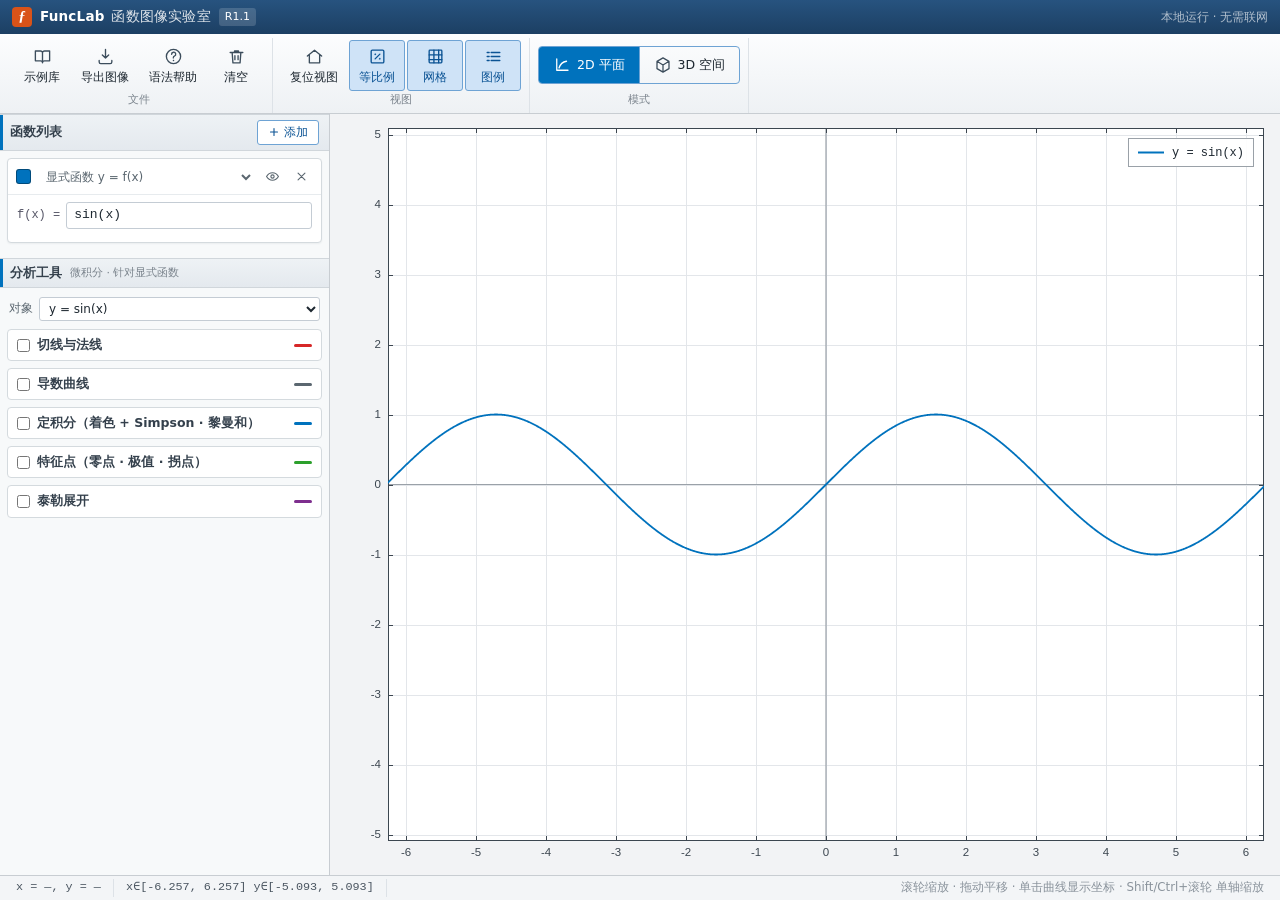
<file: index.html>
<!DOCTYPE html>
<html lang="zh-CN">
<head>
<meta charset="UTF-8">
<meta name="viewport" content="width=device-width, initial-scale=1">
<title>FuncLab · 函数图像实验室</title>
<link rel="icon" href="data:image/svg+xml,%3Csvg%20xmlns='http://www.w3.org/2000/svg'%20viewBox='0%200%2032%2032'%3E%3Crect%20width='32'%20height='32'%20rx='6'%20fill='%23D95319'/%3E%3Ctext%20x='16'%20y='23'%20font-size='20'%20font-family='Georgia'%20font-style='italic'%20text-anchor='middle'%20fill='white'%3Ef%3C/text%3E%3C/svg%3E">
<link rel="stylesheet" href="css/styles.css">
</head>
<body>
<div id="app">

  <!-- ======================= 标题栏 ======================= -->
  <header class="app-header">
    <span class="logo" aria-hidden="true">ƒ</span>
    <span class="app-title">FuncLab <span class="app-subtitle">函数图像实验室</span></span>
    <span class="app-ver">R1.1</span>
    <span class="flex-spacer"></span>
    <span class="app-note">本地运行 · 无需联网</span>
  </header>

  <!-- ======================= 工具条（Ribbon） ======================= -->
  <nav id="ribbon" aria-label="工具条">
    <div class="ribbon-group">
      <div class="ribbon-group-buttons">
        <button class="rbtn" id="btn-examples" title="打开示例库：高等数学经典图像">
          <span class="rbtn-icon"><svg viewBox="0 0 24 24"><path d="M3 5h6.5A2.5 2.5 0 0 1 12 7.5V20a2.5 2.5 0 0 0-2.5-2.5H3zM21 5h-6.5A2.5 2.5 0 0 0 12 7.5V20a2.5 2.5 0 0 1 2.5-2.5H21z"/></svg></span>
          <span class="rbtn-label">示例库</span>
        </button>
        <button class="rbtn" id="btn-export" title="将当前图像导出为 PNG">
          <span class="rbtn-icon"><svg viewBox="0 0 24 24"><path d="M12 3v11m0 0l-4-4m4 4l4-4M4 17v2a2 2 0 0 0 2 2h12a2 2 0 0 0 2-2v-2"/></svg></span>
          <span class="rbtn-label">导出图像</span>
        </button>
        <button class="rbtn" id="btn-help" title="表达式语法与使用说明">
          <span class="rbtn-icon"><svg viewBox="0 0 24 24"><circle cx="12" cy="12" r="9"/><path d="M9.6 9.2a2.6 2.6 0 1 1 3.5 2.4c-.8.3-1.3 1-1.3 1.9v.3M11.9 17h.2"/></svg></span>
          <span class="rbtn-label">语法帮助</span>
        </button>
        <button class="rbtn" id="btn-clear" title="清空全部函数并重置视图">
          <span class="rbtn-icon"><svg viewBox="0 0 24 24"><path d="M4 7h16M9.5 7V5h5v2M6.5 7l1 13h9l1-13M10 11v5m4-5v5"/></svg></span>
          <span class="rbtn-label">清空</span>
        </button>
      </div>
      <div class="ribbon-group-label">文件</div>
    </div>

    <div class="ribbon-group">
      <div class="ribbon-group-buttons">
        <button class="rbtn" id="btn-home" title="复位视图到初始范围">
          <span class="rbtn-icon"><svg viewBox="0 0 24 24"><path d="M3 11.5L12 4l9 7.5M5.5 9.8V20h13V9.8"/></svg></span>
          <span class="rbtn-label">复位视图</span>
        </button>
        <button class="rbtn toggle" id="btn-equal" title="X/Y 轴等比例（圆看起来才是圆）" aria-pressed="true">
          <span class="rbtn-icon"><svg viewBox="0 0 24 24"><rect x="4" y="4" width="16" height="16" rx="1.5"/><path d="M9 15l6-6M9 9.5V9h.5M15 14.5v.5h-.5"/></svg></span>
          <span class="rbtn-label">等比例</span>
        </button>
        <button class="rbtn toggle" id="btn-grid" title="显示/隐藏网格" aria-pressed="true">
          <span class="rbtn-icon"><svg viewBox="0 0 24 24"><rect x="4" y="4" width="16" height="16" rx="1"/><path d="M10 4v16M16 4v16M4 10h16M4 16h16"/></svg></span>
          <span class="rbtn-label">网格</span>
        </button>
        <button class="rbtn toggle" id="btn-legend" title="显示/隐藏图例" aria-pressed="true">
          <span class="rbtn-icon"><svg viewBox="0 0 24 24"><path d="M9 7h11M9 12h11M9 17h11M4 7h2.5M4 12h2.5M4 17h2.5"/></svg></span>
          <span class="rbtn-label">图例</span>
        </button>
      </div>
      <div class="ribbon-group-label">视图</div>
    </div>

    <div class="ribbon-group">
      <div class="ribbon-group-buttons">
        <div class="mode-switch" role="tablist" aria-label="绘图模式">
          <button class="mode-btn active" id="mode-2d" role="tab" aria-selected="true" title="二维平面绘图">
            <span class="rbtn-icon"><svg viewBox="0 0 24 24"><path d="M5 4v15h15M8 16c1.5-5 4-8 10-9"/></svg></span>
            2D 平面
          </button>
          <button class="mode-btn" id="mode-3d" role="tab" aria-selected="false" title="三维空间绘图（曲面与空间曲线）">
            <span class="rbtn-icon"><svg viewBox="0 0 24 24"><path d="M12 2.5l8 4.6v9.8l-8 4.6-8-4.6V7.1zM12 12l8-4.9M12 12L4 7.1M12 12v9.5"/></svg></span>
            3D 空间
          </button>
        </div>
      </div>
      <div class="ribbon-group-label">模式</div>
    </div>
  </nav>

  <!-- ======================= 主区域 ======================= -->
  <main id="main">
    <!-- 左侧：函数列表 + 分析工具 -->
    <aside id="sidebar">
      <div class="side-section-head">
        <span class="head-title">函数列表</span>
        <span class="flex-spacer"></span>
        <div class="add-wrap">
          <button class="btn-add" id="btn-add-fn" title="添加函数">
            <svg viewBox="0 0 24 24"><path d="M12 5v14M5 12h14"/></svg> 添加
          </button>
          <div class="add-menu hidden" id="add-menu"></div>
        </div>
      </div>
      <div id="fn-list"></div>

      <div class="side-section-head">
        <span class="head-title">分析工具</span>
        <span class="head-hint">微积分 · 针对显式函数</span>
      </div>
      <div id="tools-panel"></div>
    </aside>

    <!-- 右侧：绘图区 -->
    <section id="plot-wrap">
      <canvas id="plot-canvas"></canvas>
    </section>
  </main>

  <!-- ======================= 状态栏 ======================= -->
  <footer id="statusbar">
    <span class="sb-item" id="sb-coords">x = —, y = —</span>
    <span class="sb-item" id="sb-view"></span>
    <span class="flex-spacer"></span>
    <span class="sb-item sb-hint" id="sb-hint">滚轮缩放 · 拖动平移 · 单击曲线显示坐标 · Shift/Ctrl+滚轮 单轴缩放</span>
  </footer>
</div>

<!-- ======================= 示例库对话框 ======================= -->
<div class="modal-mask hidden" id="modal-examples">
  <div class="modal modal-examples" role="dialog" aria-label="示例库">
    <div class="modal-head">
      <span>示例库 — 高等数学经典图像</span>
      <button class="modal-close" data-close title="关闭">×</button>
    </div>
    <div class="modal-body examples-body">
      <div class="ex-cats" id="ex-cats"></div>
      <div class="ex-items" id="ex-items"></div>
    </div>
  </div>
</div>

<!-- ======================= 语法帮助对话框 ======================= -->
<div class="modal-mask hidden" id="modal-help">
  <div class="modal modal-help" role="dialog" aria-label="语法帮助">
    <div class="modal-head">
      <span>表达式语法与使用说明</span>
      <button class="modal-close" data-close title="关闭">×</button>
    </div>
    <div class="modal-body help-body">

      <h3>绘图类型</h3>
      <table>
        <tr><th>类型</th><th>输入</th><th>示例</th></tr>
        <tr><td>显式函数</td><td>y = f(x)</td><td><code>sin(x)/x</code>，<code>e^(-x^2)</code></td></tr>
        <tr><td>参数方程</td><td>x(t), y(t) 与 t 范围</td><td>摆线 <code>x = t - sin(t)</code>，<code>y = 1 - cos(t)</code></td></tr>
        <tr><td>极坐标</td><td>r(θ) 与 θ 范围</td><td>心形线 <code>2(1 + cos(θ))</code>（变量可写 θ / theta / t）</td></tr>
        <tr><td>隐函数</td><td>F(x, y) = 0 或直接写等式</td><td><code>x^2 + y^2 = 4</code>，<code>x^3 + y^3 - 3x*y = 0</code></td></tr>
        <tr><td>数列</td><td>a(n) 与 n 范围</td><td><code>(1 + 1/n)^n</code></td></tr>
        <tr><td>级数部分和</td><td>通项 uₙ(x)（含 n，可含 x）与 n 范围</td><td><code>x^n/n!</code> → 部分和逼近 e^x，拖动/播放 N</td></tr>
        <tr><td>方向场</td><td>y′ = f(x, y)，可选初值点</td><td><code>x - y</code>，过 (0, 0) 自动画积分曲线（RK4）</td></tr>
        <tr><td>向量场</td><td>P(x, y) 与 Q(x, y)</td><td>旋转场 <code>P = -y</code>，<code>Q = x</code></td></tr>
        <tr><td>梯度场</td><td>f(x, y)，自动求 ∇f 并叠加等值线</td><td><code>x^2 + y^2</code>（箭头与等值线处处正交）</td></tr>
        <tr><td>三维曲面</td><td>z = f(x, y) 与 x、y 范围</td><td>马鞍面 <code>(x^2 - y^2)/4</code></td></tr>
        <tr><td>空间曲线</td><td>x(t), y(t), z(t)</td><td>螺旋线 <code>2cos(t), 2sin(t), t/3</code></td></tr>
      </table>

      <h3>参数滑块</h3>
      <p>表达式中可直接使用未定义的<b>单字母参数</b>（如 <code>a·sin(b·x)</code> 中的 a、b），
      函数卡片会自动生成对应滑块：拖动实时改变图像，点 ▶ 在范围内往返动画。
      参数适用于所有绘图类型（显式、极坐标、隐函数、曲面……），切线、泰勒展开等分析工具也会代入当前参数值。
      注意：连写 <code>ab</code> 按 a·b 理解；<code>sinx</code> 这类疑似函数拼写会提示改成 <code>sin(x)</code>。</p>

      <h3>运算符</h3>
      <table>
        <tr><th>写法</th><th>含义</th></tr>
        <tr><td><code>+ - * /</code></td><td>四则运算</td></tr>
        <tr><td><code>^</code> 或 <code>**</code></td><td>乘方（右结合，<code>-x^2</code> 按 <code>-(x^2)</code> 理解）</td></tr>
        <tr><td><code>!</code></td><td>阶乘（非整数按 Γ 函数计算）</td></tr>
        <tr><td>省略乘号</td><td><code>2x</code>、<code>3sin(x)</code>、<code>(x+1)(x-1)</code>、<code>xy</code> 均可</td></tr>
      </table>

      <h3>函数库</h3>
      <table>
        <tr><th>类别</th><th>函数</th></tr>
        <tr><td>三角</td><td>sin cos tan cot sec csc</td></tr>
        <tr><td>反三角</td><td>asin acos atan（也可写 arcsin / arccos / arctan）、atan2(y,x)</td></tr>
        <tr><td>双曲</td><td>sinh cosh tanh asinh acosh atanh</td></tr>
        <tr><td>指数对数</td><td>exp、ln、log（=ln）、lg（=log10）、log2、log10</td></tr>
        <tr><td>幂与取整</td><td>sqrt cbrt abs sign floor ceil round</td></tr>
        <tr><td>其他</td><td>min(a,b) max(a,b) mod(a,b) gamma(x)</td></tr>
        <tr><td>常量</td><td>pi（或 π）、e</td></tr>
      </table>

      <h3>交互操作</h3>
      <table>
        <tr><td>滚轮</td><td>以鼠标为中心缩放；Shift+滚轮 仅缩放 X 轴，Ctrl+滚轮 仅缩放 Y 轴</td></tr>
        <tr><td>拖动</td><td>2D 平移视图；3D 旋转视角</td></tr>
        <tr><td>单击曲线</td><td>显示该点坐标（数据提示），点击空白处取消</td></tr>
        <tr><td>等比例</td><td>开启后 X/Y 单位长度相同，圆和双纽线等图形不变形</td></tr>
      </table>

      <h3>分析工具说明</h3>
      <p>分析工具针对「显式函数 y = f(x)」：切线/法线、导数曲线（f′、f″，符号求导）、
      定积分（区域着色 + Simpson 数值积分，可叠加<b>黎曼和矩形</b>：左/中/右端点取样，拖动或播放 n 观察矩形和逼近定积分）、
      泰勒展开（在 x₀ 处展开到指定阶数并叠加图像）、
      <b>特征点</b>（自动标注可见范围内的零点 ○、极大 ▲、极小 ▼、拐点 ◆，并列出坐标）。</p>
      <p class="dim">提示：所有计算在本页面内完成，刷新后函数列表自动恢复（保存在浏览器本地）。</p>
    </div>
  </div>
</div>

<!-- 数学核心层 -->
<script src="js/core/runtime.js"></script>
<script src="js/core/parser.js"></script>
<script src="js/core/compile.js"></script>
<script src="js/core/derivative.js"></script>
<script src="js/core/calculus.js"></script>
<!-- 渲染层 -->
<script src="js/plot/viewport.js"></script>
<script src="js/plot/axes.js"></script>
<script src="js/plot/curves2d.js"></script>
<script src="js/plot/implicit.js"></script>
<script src="js/plot/fields.js"></script>
<script src="js/plot/surface3d.js"></script>
<script src="js/plot/plotter.js"></script>
<!-- 应用层 -->
<script src="js/app/examples.js"></script>
<script src="js/app/state.js"></script>
<script src="js/app/tools.js"></script>
<script src="js/app/panel.js"></script>
<script src="js/app/main.js"></script>
</body>
</html>
</file>
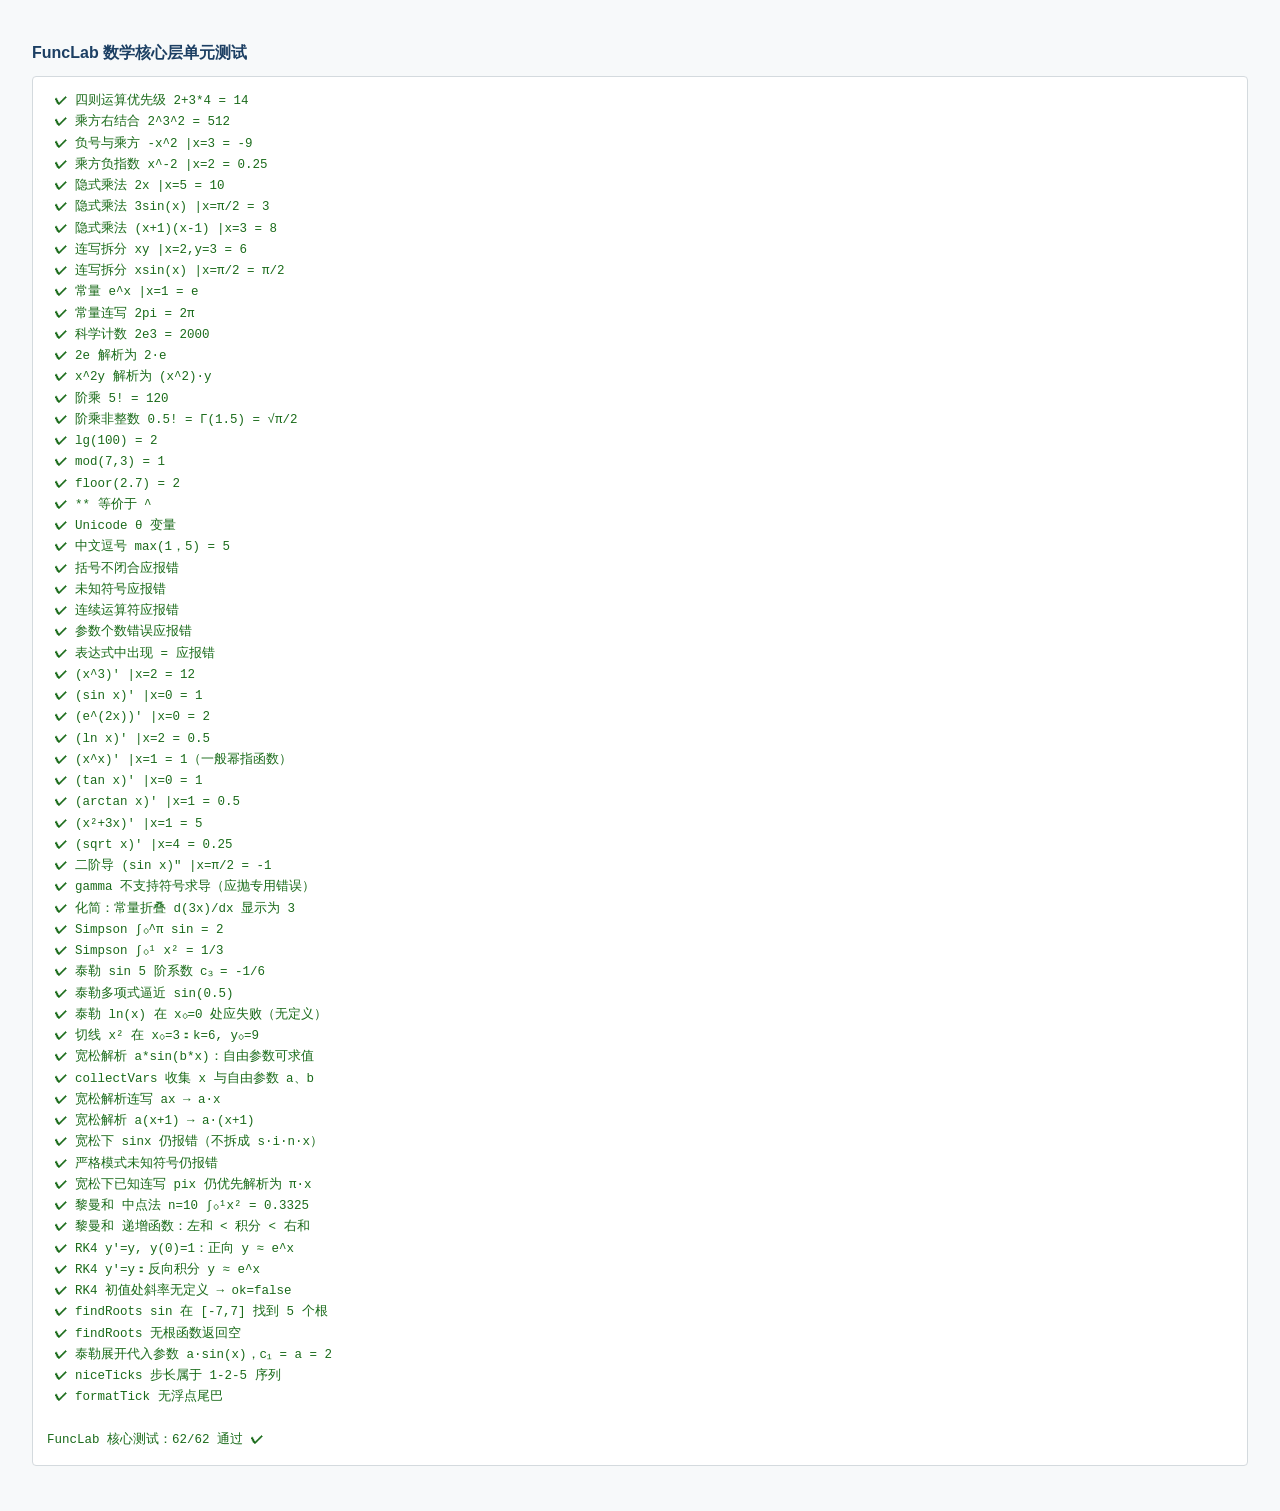
<file: tests/run-tests.html>
<!DOCTYPE html>
<html lang="zh-CN">
<head>
<meta charset="UTF-8">
<title>FuncLab 核心测试</title>
<style>
  body { font-family: Consolas, monospace; background: #f7f9fa; padding: 24px; }
  h1 { font: 600 16px "Segoe UI", "Microsoft YaHei", sans-serif; color: #1c3f63; }
  pre { background: #fff; border: 1px solid #d4dade; border-radius: 4px; padding: 14px; font-size: 12.5px; line-height: 1.7; }
</style>
</head>
<body>
<h1>FuncLab 数学核心层单元测试</h1>
<pre id="out">运行中…</pre>
<script src="../js/core/runtime.js"></script>
<script src="../js/core/parser.js"></script>
<script src="../js/core/compile.js"></script>
<script src="../js/core/derivative.js"></script>
<script src="../js/core/calculus.js"></script>
<script src="../js/plot/viewport.js"></script>
<script src="core.test.js"></script>
</body>
</html>
</file>
<file: css/styles.css>
/* ============================================================
   FuncLab 样式表 — 复刻 MATLAB 风格的工程软件界面
   结构：变量 → 全局 → 标题栏 → Ribbon 工具条 → 主区域 →
        侧栏（函数卡片/分析工具）→ 状态栏 → 对话框 → 滚动条
   ============================================================ */

:root {
  /* MATLAB 经典曲线七色（plot 默认色序） */
  --ml-blue:   #0072BD;
  --ml-orange: #D95319;
  --ml-yellow: #EDB120;
  --ml-purple: #7E2F8E;
  --ml-green:  #77AC30;
  --ml-cyan:   #4DBEEE;
  --ml-red:    #A2142F;

  /* 界面铬色（工具条/面板的工程灰） */
  --chrome-bg:        #f3f5f7;
  --chrome-bg-deep:   #e9edf0;
  --chrome-border:    #c8cdd2;
  --panel-bg:         #f7f9fa;
  --card-bg:          #ffffff;
  --card-border:      #d4dade;
  --accent:           #0072BD;
  --accent-deep:      #0b5394;
  --text-main:        #1d2730;
  --text-second:      #5b6770;
  --text-dim:         #7a838c;
  --hover-bg:         #e3eefb;
  --hover-border:     #a8c8e8;
  --active-bg:        #cfe3f7;
  --active-border:    #6ea3d4;
  --error:            #c62828;

  --font-ui:   13px/1.45 "Segoe UI", "Microsoft YaHei", system-ui, sans-serif;
  --font-mono: "Consolas", "Cascadia Mono", "Courier New", monospace;
}

/* ---------------- 全局 ---------------- */
* { box-sizing: border-box; margin: 0; padding: 0; }

html, body { height: 100%; overflow: hidden; }

body {
  font: var(--font-ui);
  color: var(--text-main);
  background: var(--chrome-bg);
  user-select: none;
}

#app {
  height: 100%;
  display: grid;
  grid-template-rows: 34px auto 1fr 25px;
}

.flex-spacer { flex: 1; }
.hidden { display: none !important; }

button { font: inherit; color: inherit; background: none; border: none; cursor: pointer; }
button:focus-visible, input:focus-visible, select:focus-visible {
  outline: 2px solid var(--accent);
  outline-offset: 1px;
}

input, select { font: inherit; color: var(--text-main); }

@media (prefers-reduced-motion: reduce) {
  * { transition: none !important; animation: none !important; }
}

/* ---------------- 标题栏 ---------------- */
.app-header {
  display: flex;
  align-items: center;
  gap: 8px;
  padding: 0 12px;
  background: linear-gradient(#27537f, #1c3f63);
  color: #fff;
}

.logo {
  width: 20px; height: 20px;
  display: inline-flex; align-items: center; justify-content: center;
  background: var(--ml-orange);
  border-radius: 4px;
  font: italic bold 15px Georgia, serif;
  padding-bottom: 2px;
}

.app-title { font-size: 13.5px; font-weight: 600; letter-spacing: .2px; }
.app-subtitle { font-weight: 400; opacity: .85; margin-left: 2px; }
.app-ver {
  font-size: 11px;
  background: rgba(255,255,255,.16);
  border-radius: 3px;
  padding: 1px 6px;
}
.app-note { font-size: 11.5px; opacity: .65; }

/* ---------------- Ribbon 工具条 ---------------- */
#ribbon {
  display: flex;
  align-items: stretch;
  background: linear-gradient(#fcfdfe, #eef1f4);
  border-bottom: 1px solid var(--chrome-border);
  padding: 4px 6px 0;
  min-height: 78px;
}

.ribbon-group {
  display: flex;
  flex-direction: column;
  padding: 2px 8px;
  border-right: 1px solid #dde2e7;
}

.ribbon-group-buttons { display: flex; gap: 2px; flex: 1; align-items: center; }

.ribbon-group-label {
  text-align: center;
  font-size: 11px;
  color: var(--text-dim);
  padding: 1px 0 3px;
}

.rbtn {
  display: flex;
  flex-direction: column;
  align-items: center;
  gap: 3px;
  min-width: 56px;
  padding: 6px 8px 4px;
  border: 1px solid transparent;
  border-radius: 3px;
  color: var(--text-main);
  transition: background-color .15s, border-color .15s;
}

.rbtn:hover { background: var(--hover-bg); border-color: var(--hover-border); }
.rbtn:active { background: var(--active-bg); }

.rbtn.toggle[aria-pressed="true"] {
  background: var(--active-bg);
  border-color: var(--active-border);
  color: var(--accent-deep);
}

.rbtn-icon svg {
  width: 19px; height: 19px;
  fill: none;
  stroke: currentColor;
  stroke-width: 1.7;
  stroke-linecap: round;
  stroke-linejoin: round;
  display: block;
  color: #3c4d5c;
}
.rbtn.toggle[aria-pressed="true"] .rbtn-icon svg { color: var(--accent-deep); }

.rbtn-label { font-size: 11.5px; }

/* 2D / 3D 模式切换 */
.mode-switch {
  display: flex;
  border: 1px solid var(--active-border);
  border-radius: 4px;
  overflow: hidden;
}

.mode-btn {
  display: flex;
  align-items: center;
  gap: 6px;
  padding: 9px 14px;
  font-size: 12.5px;
  color: var(--text-main);
  transition: background-color .15s;
}
.mode-btn + .mode-btn { border-left: 1px solid var(--active-border); }
.mode-btn:hover { background: var(--hover-bg); }
.mode-btn .rbtn-icon svg { width: 18px; height: 18px; }

.mode-btn.active {
  background: var(--accent);
  color: #fff;
}
.mode-btn.active .rbtn-icon svg { color: #fff; }

/* ---------------- 主区域 ---------------- */
#main {
  display: grid;
  grid-template-columns: 330px 1fr;
  min-height: 0;
}

/* ---------------- 侧栏 ---------------- */
#sidebar {
  background: var(--panel-bg);
  border-right: 1px solid var(--chrome-border);
  overflow-y: auto;
  min-height: 0;
}

.side-section-head {
  position: sticky;
  top: 0;
  z-index: 10;
  display: flex;
  align-items: center;
  gap: 8px;
  padding: 5px 10px;
  background: linear-gradient(#eef2f5, #e4e9ee);
  border-top: 1px solid #d0d6db;
  border-bottom: 1px solid #d0d6db;
  box-shadow: inset 3px 0 0 var(--accent);
}

.head-title { font-size: 12.5px; font-weight: 600; color: #34404c; }
.head-hint  { font-size: 11px; color: var(--text-dim); }

.add-wrap { position: relative; }

.btn-add {
  display: inline-flex;
  align-items: center;
  gap: 4px;
  font-size: 12px;
  padding: 3px 10px;
  border: 1px solid var(--active-border);
  border-radius: 3px;
  background: #fff;
  color: var(--accent-deep);
  transition: background-color .15s;
}
.btn-add:hover { background: var(--hover-bg); }
.btn-add svg { width: 12px; height: 12px; fill: none; stroke: currentColor; stroke-width: 2.2; stroke-linecap: round; }

.add-menu {
  position: absolute;
  right: 0;
  top: calc(100% + 4px);
  z-index: 50;
  width: 215px;
  background: #fff;
  border: 1px solid var(--chrome-border);
  border-radius: 4px;
  box-shadow: 0 6px 18px rgba(30,45,60,.18);
  padding: 4px;
}

.add-menu-item {
  display: flex;
  align-items: center;
  gap: 8px;
  width: 100%;
  padding: 6px 8px;
  border-radius: 3px;
  font-size: 12.5px;
  text-align: left;
  transition: background-color .12s;
}
.add-menu-item:hover { background: var(--hover-bg); }

.type-chip {
  font-family: var(--font-mono);
  font-size: 10.5px;
  color: var(--accent-deep);
  background: #eaf2fa;
  border: 1px solid #c9dcef;
  border-radius: 3px;
  padding: 1px 5px;
  white-space: nowrap;
}

/* ----- 函数卡片 ----- */
#fn-list { padding: 7px; }

.fn-empty {
  padding: 18px 12px;
  text-align: center;
  color: var(--text-dim);
  font-size: 12px;
}

.fn-card {
  background: var(--card-bg);
  border: 1px solid var(--card-border);
  border-radius: 4px;
  margin-bottom: 8px;
  box-shadow: 0 1px 2px rgba(40,55,70,.06);
}

.fn-card.fn-hidden-card { opacity: .55; }

.fn-head {
  display: flex;
  align-items: center;
  gap: 6px;
  padding: 6px 8px;
  border-bottom: 1px solid #e7ebee;
}

.swatch {
  width: 15px; height: 15px;
  flex: none;
  border-radius: 3px;
  border: 1px solid rgba(0,0,0,.35);
  cursor: pointer;
  transition: transform .12s;
}
.swatch:hover { transform: scale(1.15); }

.fn-type-select {
  flex: 1;
  min-width: 0;
  font-size: 12px;
  padding: 2px 4px;
  border: 1px solid transparent;
  border-radius: 3px;
  background: transparent;
  color: var(--text-second);
  cursor: pointer;
}
.fn-type-select:hover { border-color: var(--card-border); background: #fff; }

.icon-btn {
  width: 23px; height: 23px;
  flex: none;
  display: inline-flex;
  align-items: center;
  justify-content: center;
  border-radius: 3px;
  color: var(--text-second);
  transition: background-color .12s;
}
.icon-btn:hover { background: #edf2f7; color: var(--text-main); }
.icon-btn svg { width: 15px; height: 15px; fill: none; stroke: currentColor; stroke-width: 1.8; stroke-linecap: round; stroke-linejoin: round; }
.icon-btn.danger:hover { background: #fdecea; color: var(--error); }

.fn-body { padding: 7px 9px 8px; }

.expr-row {
  display: flex;
  align-items: center;
  gap: 6px;
  margin-bottom: 5px;
}
.expr-row:last-child { margin-bottom: 0; }

.expr-lbl {
  font-family: var(--font-mono);
  font-size: 12px;
  color: #556;
  white-space: nowrap;
}

.expr-input {
  flex: 1;
  min-width: 0;
  font-family: var(--font-mono);
  font-size: 13px;
  padding: 3px 7px;
  border: 1px solid #c4ccd4;
  border-radius: 3px;
  background: #fff;
  transition: border-color .15s, box-shadow .15s;
}
.expr-input:focus {
  outline: none;
  border-color: var(--accent);
  box-shadow: 0 0 0 2px rgba(0,114,189,.15);
}

.domain-row {
  display: flex;
  align-items: center;
  gap: 5px;
  flex-wrap: wrap;
  margin-top: 6px;
  font-size: 11.5px;
  color: var(--text-second);
}

.num-input {
  width: 62px;
  font-family: var(--font-mono);
  font-size: 12px;
  padding: 2px 5px;
  border: 1px solid #c4ccd4;
  border-radius: 3px;
}
.num-input:focus { outline: none; border-color: var(--accent); }

.fn-error {
  margin: 0 9px 7px;
  font-size: 11.5px;
  color: var(--error);
}
.fn-error::before { content: "⚠ "; }

.fn-label-tag {
  font-size: 11px;
  color: var(--text-dim);
  margin-left: 2px;
  overflow: hidden;
  text-overflow: ellipsis;
  white-space: nowrap;
}

/* ----- 参数滑块 / 级数 N 控制 ----- */
.param-block {
  margin-top: 6px;
  padding: 5px 7px 6px;
  background: #f6f8fa;
  border: 1px solid #e2e7ec;
  border-radius: 3px;
}

.param-row {
  display: flex;
  align-items: center;
  gap: 6px;
}

.param-row input[type="range"] {
  flex: 1;
  min-width: 50px;
  accent-color: var(--accent);
  cursor: pointer;
}

.param-name {
  font-family: var(--font-mono);
  font-size: 12.5px;
  font-weight: 600;
  color: #14334d;
  white-space: nowrap;
}

.param-val {
  font-family: var(--font-mono);
  font-size: 11.5px;
  color: #14334d;
  min-width: 38px;
  text-align: right;
  white-space: nowrap;
}

.param-range {
  display: flex;
  align-items: center;
  gap: 4px;
  margin-top: 4px;
  font-size: 11px;
  color: var(--text-dim);
}
.param-range .num-input { width: 52px; }

.play-btn {
  flex: none;
  width: 22px;
  height: 20px;
  font-size: 9.5px;
  line-height: 1;
  border: 1px solid #c4ccd4;
  border-radius: 3px;
  background: #fff;
  color: var(--accent);
  cursor: pointer;
  transition: background-color .12s;
}
.play-btn:hover { background: #eaf3fb; }

.fn-meta {
  margin-top: 5px;
  font-family: var(--font-mono);
  font-size: 11px;
  color: var(--text-second);
  word-break: break-all;
}

.mono-val {
  font-family: var(--font-mono);
  font-size: 11.5px;
  color: #14334d;
  min-width: 24px;
  text-align: right;
}

.tool-hint {
  font-size: 11px;
  color: var(--text-dim);
  margin: 3px 0 2px;
}

/* ----- 分析工具 ----- */
#tools-panel { padding: 7px 7px 20px; }

.tool-target-row {
  display: flex;
  align-items: center;
  gap: 6px;
  padding: 2px 2px 8px;
  font-size: 12px;
  color: var(--text-second);
}

.tool-target-row select {
  flex: 1;
  min-width: 0;
  font-size: 12px;
  padding: 3px 5px;
  border: 1px solid #c4ccd4;
  border-radius: 3px;
  background: #fff;
  cursor: pointer;
}

.tool-group {
  background: var(--card-bg);
  border: 1px solid var(--card-border);
  border-radius: 4px;
  margin-bottom: 7px;
}

.tool-group-head {
  display: flex;
  align-items: center;
  gap: 7px;
  padding: 6px 9px;
  cursor: pointer;
  font-size: 12.5px;
  font-weight: 600;
  color: #34404c;
}
.tool-group-head:hover { background: #f4f8fb; }
.tool-group-head input[type="checkbox"] { accent-color: var(--accent); cursor: pointer; }
.tool-group-head .tg-swatch { width: 18px; height: 3px; border-radius: 2px; flex: none; margin-left: auto; }

.tool-group-body {
  padding: 4px 10px 9px;
  border-top: 1px solid #eef1f4;
  font-size: 12px;
  color: var(--text-second);
}

.tool-row {
  display: flex;
  align-items: center;
  gap: 6px;
  flex-wrap: wrap;
  margin: 5px 0;
}

.tool-row input[type="range"] { flex: 1; accent-color: var(--accent); cursor: pointer; min-width: 60px; }
.tool-row label.inline { display: inline-flex; align-items: center; gap: 4px; cursor: pointer; }
.tool-row input[type="checkbox"] { accent-color: var(--accent); cursor: pointer; }

.tool-result {
  margin-top: 6px;
  padding: 6px 8px;
  background: #f6f8fa;
  border: 1px solid #e2e7ec;
  border-radius: 3px;
  font-family: var(--font-mono);
  font-size: 11.8px;
  color: #14334d;
  white-space: pre-wrap;
  word-break: break-all;
  user-select: text;
}

.tools-empty { padding: 10px 6px; font-size: 12px; color: var(--text-dim); }

/* ---------------- 绘图区 ---------------- */
#plot-wrap {
  position: relative;
  min-width: 0;
  min-height: 0;
  background: #f2f3f5;
}

#plot-canvas {
  position: absolute;
  inset: 0;
  width: 100%;
  height: 100%;
  display: block;
  cursor: crosshair;
}
#plot-canvas.dragging { cursor: grabbing; }
#plot-canvas.mode3d { cursor: grab; }
#plot-canvas.mode3d.dragging { cursor: grabbing; }

/* ---------------- 状态栏 ---------------- */
#statusbar {
  display: flex;
  align-items: center;
  background: var(--chrome-bg);
  border-top: 1px solid var(--chrome-border);
  font-size: 11.8px;
  color: #4a5560;
  padding: 0 4px;
}

.sb-item {
  padding: 0 12px;
  border-right: 1px solid #dde2e7;
  font-family: var(--font-mono);
  white-space: nowrap;
}
.sb-hint { border-right: none; font-family: var(--font-ui); color: #8a939c; overflow: hidden; text-overflow: ellipsis; }

/* ---------------- 对话框 ---------------- */
.modal-mask {
  position: fixed;
  inset: 0;
  z-index: 100;
  background: rgba(22, 32, 42, .45);
  display: flex;
  align-items: center;
  justify-content: center;
}

.modal {
  background: #fff;
  border-radius: 6px;
  box-shadow: 0 12px 40px rgba(10,20,30,.35);
  display: flex;
  flex-direction: column;
  max-height: 86vh;
  overflow: hidden;
}

.modal-examples { width: min(880px, 92vw); height: min(620px, 86vh); }
.modal-help     { width: min(760px, 92vw); }

.modal-head {
  display: flex;
  align-items: center;
  justify-content: space-between;
  padding: 9px 14px;
  background: linear-gradient(#eef2f5, #e4e9ee);
  border-bottom: 1px solid #d0d6db;
  font-size: 13px;
  font-weight: 600;
  color: #34404c;
  box-shadow: inset 3px 0 0 var(--accent);
}

.modal-close {
  width: 26px; height: 26px;
  border-radius: 3px;
  font-size: 17px;
  color: var(--text-second);
  transition: background-color .12s;
}
.modal-close:hover { background: #fdecea; color: var(--error); }

.modal-body { overflow-y: auto; min-height: 0; }

/* 示例库布局 */
.examples-body { display: grid; grid-template-columns: 168px 1fr; flex: 1; }

.ex-cats {
  border-right: 1px solid #e2e7ec;
  background: var(--panel-bg);
  padding: 8px 0;
  overflow-y: auto;
}

.ex-cat-btn {
  display: block;
  width: 100%;
  text-align: left;
  padding: 7px 14px;
  font-size: 12.5px;
  color: var(--text-second);
  border-left: 3px solid transparent;
  transition: background-color .12s;
}
.ex-cat-btn:hover { background: var(--hover-bg); }
.ex-cat-btn.active {
  background: #fff;
  border-left-color: var(--accent);
  color: var(--accent-deep);
  font-weight: 600;
}

.ex-items {
  padding: 12px;
  overflow-y: auto;
  display: grid;
  grid-template-columns: repeat(auto-fill, minmax(200px, 1fr));
  gap: 10px;
  align-content: start;
}

.ex-item {
  text-align: left;
  border: 1px solid var(--card-border);
  border-radius: 4px;
  padding: 9px 11px;
  background: #fff;
  transition: border-color .15s, box-shadow .15s;
}
.ex-item:hover { border-color: var(--accent); box-shadow: 0 2px 8px rgba(0,114,189,.14); }

.ex-item .ex-name { font-size: 13px; font-weight: 600; color: var(--text-main); }
.ex-item .ex-desc { font-size: 11.5px; color: var(--text-dim); margin: 3px 0 5px; }
.ex-item .ex-expr {
  font-family: var(--font-mono);
  font-size: 11px;
  color: var(--accent-deep);
  word-break: break-all;
}

/* 帮助内容 */
.help-body { padding: 14px 20px 20px; user-select: text; }
.help-body h3 { font-size: 13px; color: var(--accent-deep); margin: 14px 0 6px; }
.help-body h3:first-child { margin-top: 0; }
.help-body table { width: 100%; border-collapse: collapse; font-size: 12.3px; }
.help-body th, .help-body td { border: 1px solid #e2e7ec; padding: 5px 9px; text-align: left; vertical-align: top; }
.help-body th { background: #f4f7fa; font-weight: 600; color: #34404c; white-space: nowrap; }
.help-body code {
  font-family: var(--font-mono);
  font-size: 11.8px;
  background: #f1f5f8;
  border: 1px solid #e2e8ee;
  border-radius: 3px;
  padding: 0 4px;
  color: var(--accent-deep);
}
.help-body p { font-size: 12.3px; margin: 6px 0; color: var(--text-second); }
.help-body .dim { color: var(--text-dim); }

/* ---------------- 滚动条（工程软件细滚动条） ---------------- */
::-webkit-scrollbar { width: 11px; height: 11px; }
::-webkit-scrollbar-track { background: #eef1f4; }
::-webkit-scrollbar-thumb {
  background: #c3cbd3;
  border: 2px solid #eef1f4;
  border-radius: 6px;
}
::-webkit-scrollbar-thumb:hover { background: #a8b2bc; }
</file>
